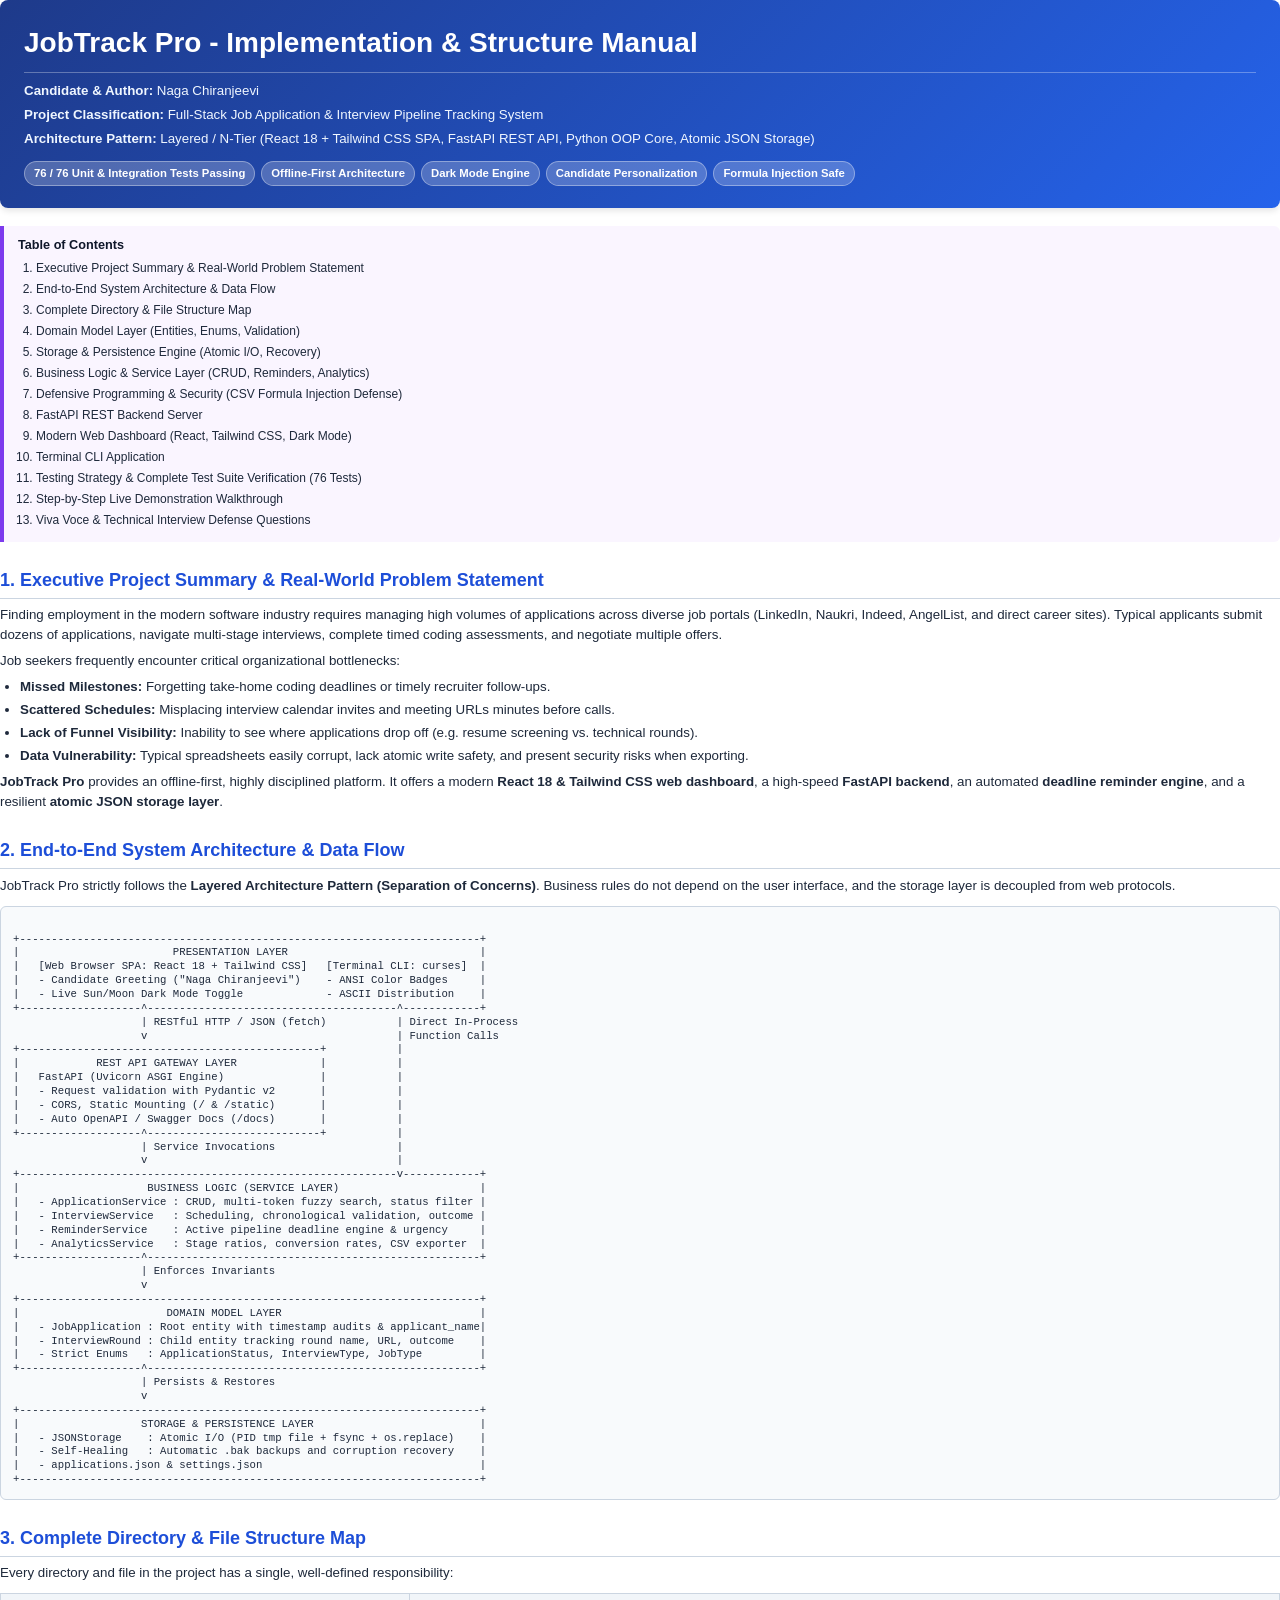
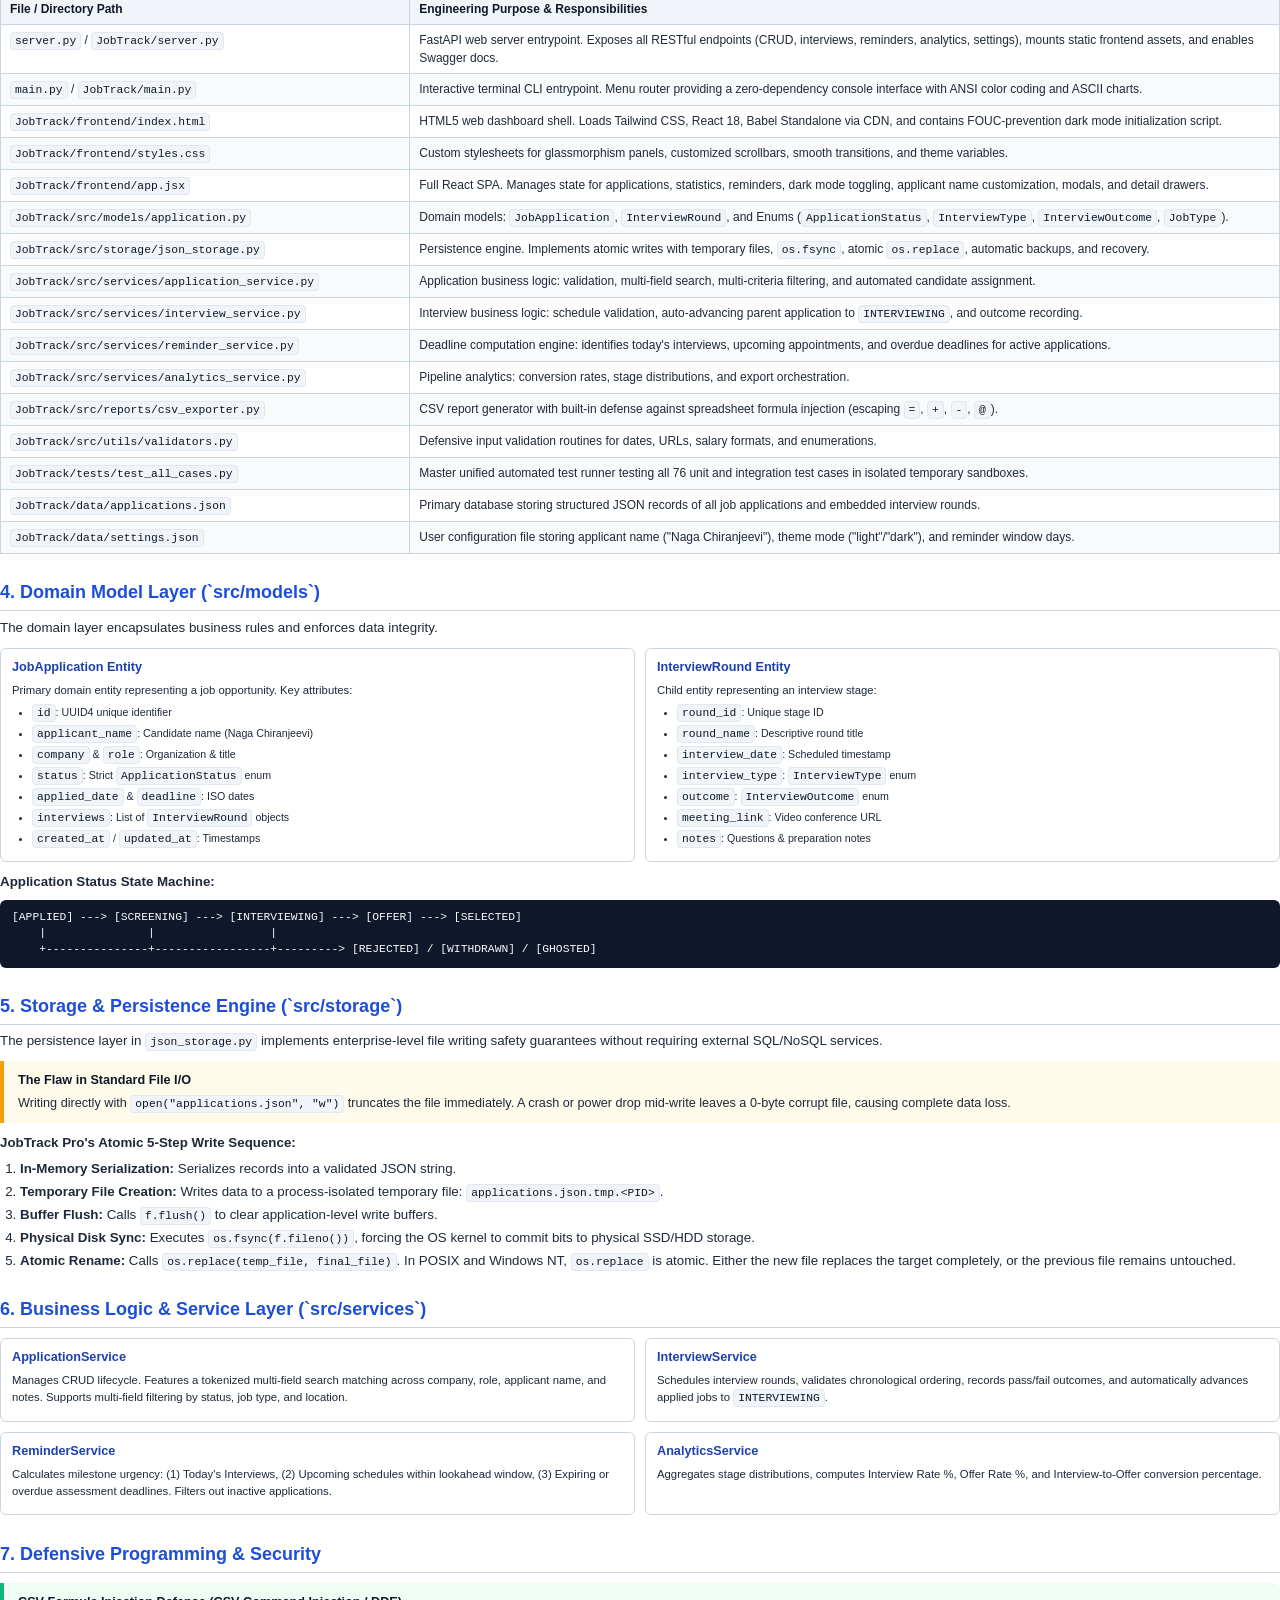
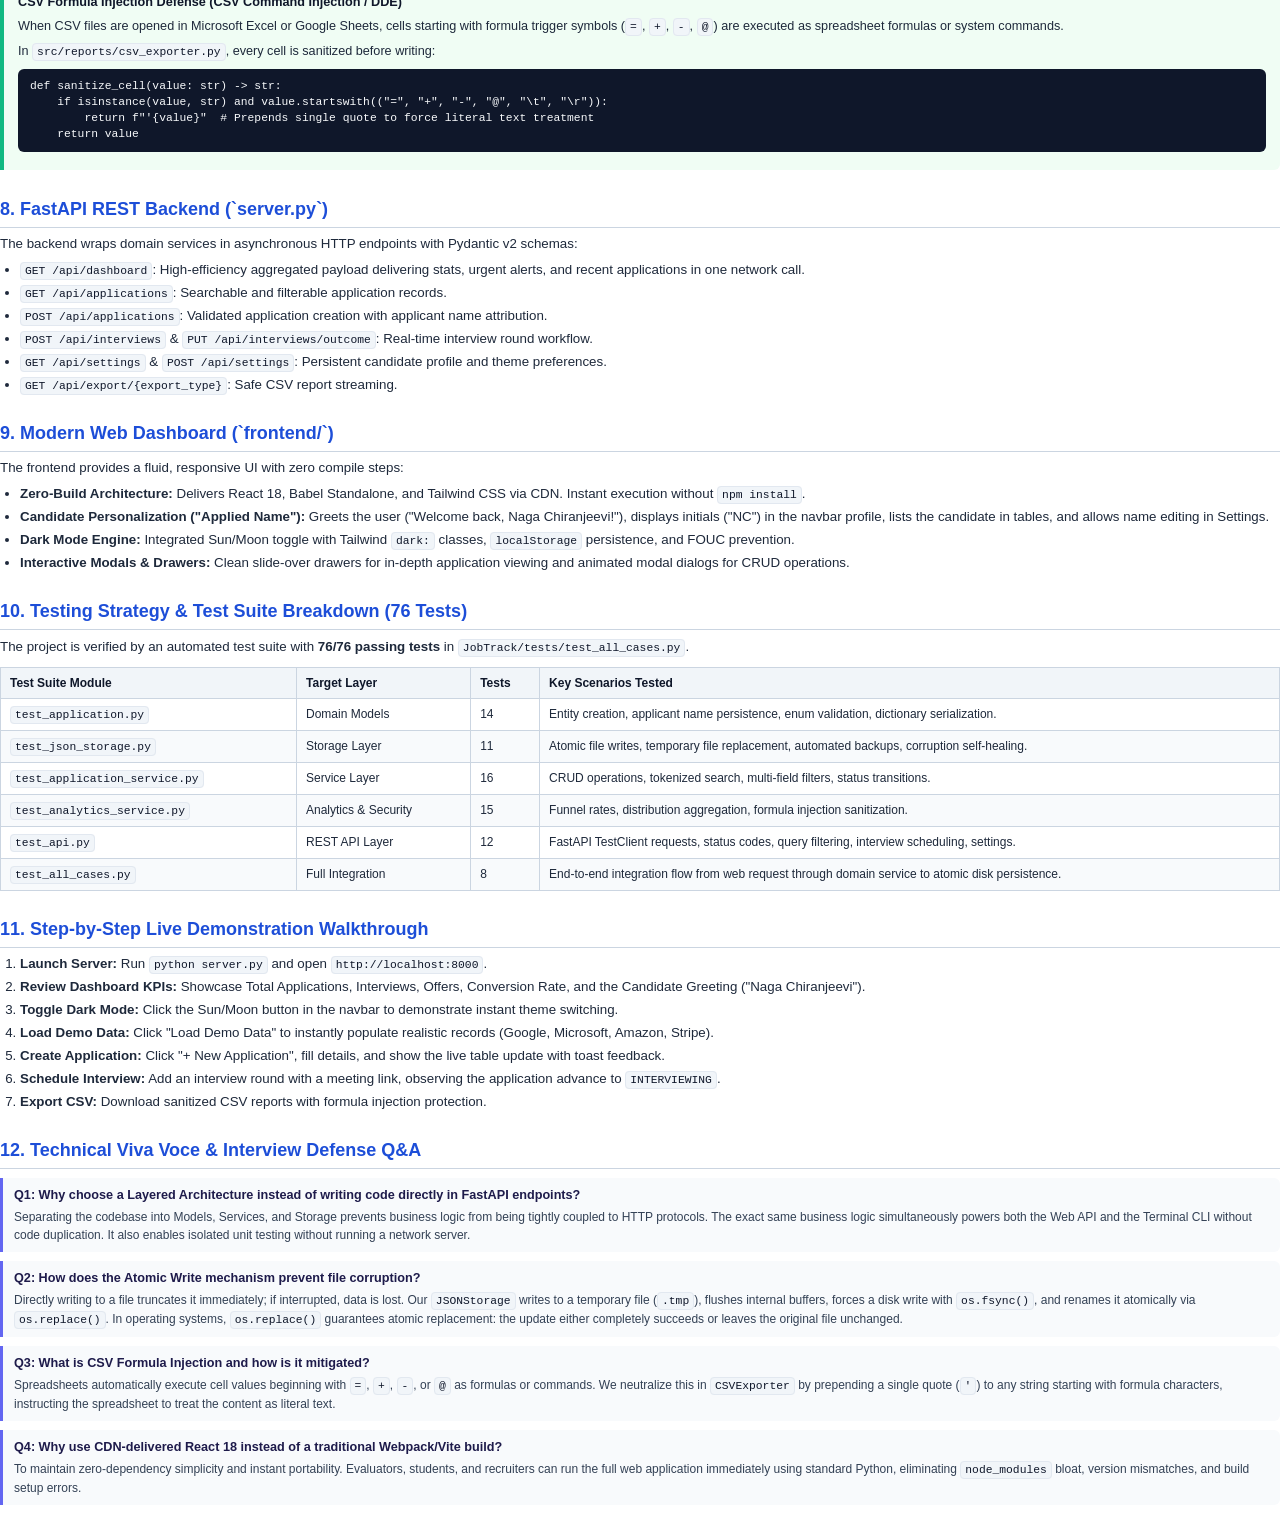
<file: docs/manual.html>
<!DOCTYPE html>
<html lang="en">
<head>
  <meta charset="UTF-8">
  <title>JobTrack Pro - Complete Implementation and Structure Guide</title>
  <style>
    @page {
      size: A4;
      margin: 14mm 14mm 14mm 14mm;
    }
    
    * {
      box-sizing: border-box;
      -webkit-print-color-adjust: exact;
      print-color-adjust: exact;
    }
    
    body {
      font-family: -apple-system, BlinkMacSystemFont, "Segoe UI", Roboto, "Helvetica Neue", Arial, sans-serif;
      color: #1e293b;
      line-height: 1.5;
      font-size: 10pt;
      margin: 0;
      padding: 0;
      background: #ffffff;
    }

    h1, h2, h3, h4 {
      color: #0f172a;
      font-weight: 700;
      margin-top: 1.2em;
      margin-bottom: 0.35em;
      page-break-after: avoid;
      break-after: avoid;
    }

    h1 {
      font-size: 19pt;
      border-bottom: 2px solid #2563eb;
      padding-bottom: 6px;
      margin-top: 0;
    }

    h2 {
      font-size: 13.5pt;
      border-bottom: 1px solid #cbd5e1;
      padding-bottom: 4px;
      margin-top: 1.4em;
      color: #1d4ed8;
      page-break-after: avoid;
      break-after: avoid;
    }

    h3 {
      font-size: 11pt;
      color: #334155;
      page-break-after: avoid;
      break-after: avoid;
    }

    p {
      margin: 0.45em 0;
    }

    /* Cover / Header Card */
    .header-card {
      background: linear-gradient(135deg, #1e3a8a 0%, #2563eb 100%);
      color: #ffffff;
      padding: 22px 24px;
      border-radius: 8px;
      margin-bottom: 18px;
      box-shadow: 0 4px 6px -1px rgba(0,0,0,0.1);
    }
    .header-card h1 {
      color: #ffffff;
      border-bottom: 1px solid rgba(255,255,255,0.3);
      font-size: 21pt;
      margin: 0 0 8px 0;
      padding-bottom: 8px;
    }
    .header-card p {
      margin: 4px 0;
      font-size: 10pt;
      color: #eff6ff;
    }
    .badge-grid {
      display: flex;
      gap: 6px;
      margin-top: 12px;
      flex-wrap: wrap;
    }
    .badge {
      background: rgba(255,255,255,0.22);
      border: 1px solid rgba(255,255,255,0.35);
      padding: 3px 9px;
      border-radius: 9999px;
      font-size: 8.5pt;
      font-weight: 600;
      color: #ffffff;
    }

    /* Callout Boxes */
    .callout {
      border-left: 4px solid #2563eb;
      background: #f8fafc;
      padding: 10px 14px;
      border-radius: 0 6px 6px 0;
      margin: 10px 0;
      font-size: 9.5pt;
      page-break-inside: avoid;
      break-inside: avoid;
    }
    .callout-success {
      border-left-color: #10b981;
      background: #f0fdf4;
    }
    .callout-warning {
      border-left-color: #f59e0b;
      background: #fffbeb;
    }
    .callout-purple {
      border-left-color: #7c3aed;
      background: #faf5ff;
    }
    .callout-title {
      font-weight: 700;
      margin-bottom: 4px;
      color: #0f172a;
    }

    /* Tables */
    table {
      width: 100%;
      border-collapse: collapse;
      margin: 10px 0;
      font-size: 9pt;
    }
    th, td {
      border: 1px solid #cbd5e1;
      padding: 6px 9px;
      text-align: left;
      vertical-align: top;
    }
    th {
      background-color: #f1f5f9;
      color: #0f172a;
      font-weight: 600;
    }
    tr {
      page-break-inside: avoid;
      break-inside: avoid;
    }
    tr:nth-child(even) td {
      background-color: #f8fafc;
    }

    /* Code & Architecture Boxes */
    pre, code {
      font-family: "Consolas", "Courier New", monospace;
    }
    code {
      background: #f1f5f9;
      color: #0f172a;
      padding: 2px 4px;
      border-radius: 4px;
      font-size: 8.5pt;
      border: 1px solid #e2e8f0;
    }
    pre {
      background: #0f172a;
      color: #f8fafc;
      padding: 10px 12px;
      border-radius: 6px;
      font-size: 8pt;
      line-height: 1.4;
      overflow-x: auto;
      margin: 8px 0;
      page-break-inside: avoid;
      break-inside: avoid;
    }
    pre code {
      background: transparent;
      color: inherit;
      padding: 0;
      border: none;
    }

    .arch-diagram {
      background: #f8fafc;
      border: 1px solid #cbd5e1;
      border-radius: 6px;
      padding: 12px;
      font-family: "Consolas", monospace;
      font-size: 8pt;
      white-space: pre;
      line-height: 1.3;
      color: #1e293b;
      margin: 10px 0;
      page-break-inside: avoid;
      break-inside: avoid;
    }

    ul, ol {
      margin: 0.4em 0;
      padding-left: 20px;
    }
    li {
      margin-bottom: 3px;
    }

    .card-grid {
      display: grid;
      grid-template-columns: 1fr 1fr;
      gap: 10px;
      margin: 10px 0;
      page-break-inside: avoid;
      break-inside: avoid;
    }
    .card {
      border: 1px solid #cbd5e1;
      border-radius: 6px;
      padding: 9px 11px;
      background: #ffffff;
    }
    .card-title {
      font-weight: 700;
      font-size: 9.5pt;
      color: #1e40af;
      margin-bottom: 4px;
    }

    .qa-box {
      margin: 9px 0;
      border-left: 3px solid #6366f1;
      background: #f8fafc;
      padding: 8px 11px;
      border-radius: 0 6px 6px 0;
      page-break-inside: avoid;
      break-inside: avoid;
    }
    .qa-question {
      font-weight: 700;
      color: #1e1b4b;
      margin-bottom: 3px;
      font-size: 9.5pt;
    }
    .qa-answer {
      color: #334155;
      font-size: 9pt;
    }
  </style>
</head>
<body>

  <!-- COVER / HEADER -->
  <div class="header-card">
    <h1>JobTrack Pro - Implementation & Structure Manual</h1>
    <p><strong>Candidate & Author:</strong> Naga Chiranjeevi</p>
    <p><strong>Project Classification:</strong> Full-Stack Job Application & Interview Pipeline Tracking System</p>
    <p><strong>Architecture Pattern:</strong> Layered / N-Tier (React 18 + Tailwind CSS SPA, FastAPI REST API, Python OOP Core, Atomic JSON Storage)</p>
    <div class="badge-grid">
      <span class="badge">76 / 76 Unit & Integration Tests Passing</span>
      <span class="badge">Offline-First Architecture</span>
      <span class="badge">Dark Mode Engine</span>
      <span class="badge">Candidate Personalization</span>
      <span class="badge">Formula Injection Safe</span>
    </div>
  </div>

  <!-- TABLE OF CONTENTS -->
  <div class="callout callout-purple">
    <div class="callout-title">Table of Contents</div>
    <ol style="margin: 4px 0 0 0; padding-left: 18px; font-size: 9pt;">
      <li>Executive Project Summary & Real-World Problem Statement</li>
      <li>End-to-End System Architecture & Data Flow</li>
      <li>Complete Directory & File Structure Map</li>
      <li>Domain Model Layer (Entities, Enums, Validation)</li>
      <li>Storage & Persistence Engine (Atomic I/O, Recovery)</li>
      <li>Business Logic & Service Layer (CRUD, Reminders, Analytics)</li>
      <li>Defensive Programming & Security (CSV Formula Injection Defense)</li>
      <li>FastAPI REST Backend Server</li>
      <li>Modern Web Dashboard (React, Tailwind CSS, Dark Mode)</li>
      <li>Terminal CLI Application</li>
      <li>Testing Strategy & Complete Test Suite Verification (76 Tests)</li>
      <li>Step-by-Step Live Demonstration Walkthrough</li>
      <li>Viva Voce & Technical Interview Defense Questions</li>
    </ol>
  </div>

  <!-- SECTION 1 -->
  <h2>1. Executive Project Summary & Real-World Problem Statement</h2>
  <p>Finding employment in the modern software industry requires managing high volumes of applications across diverse job portals (LinkedIn, Naukri, Indeed, AngelList, and direct career sites). Typical applicants submit dozens of applications, navigate multi-stage interviews, complete timed coding assessments, and negotiate multiple offers.</p>
  
  <p>Job seekers frequently encounter critical organizational bottlenecks:</p>
  <ul>
    <li><strong>Missed Milestones:</strong> Forgetting take-home coding deadlines or timely recruiter follow-ups.</li>
    <li><strong>Scattered Schedules:</strong> Misplacing interview calendar invites and meeting URLs minutes before calls.</li>
    <li><strong>Lack of Funnel Visibility:</strong> Inability to see where applications drop off (e.g. resume screening vs. technical rounds).</li>
    <li><strong>Data Vulnerability:</strong> Typical spreadsheets easily corrupt, lack atomic write safety, and present security risks when exporting.</li>
  </ul>
  
  <p><strong>JobTrack Pro</strong> provides an offline-first, highly disciplined platform. It offers a modern <strong>React 18 & Tailwind CSS web dashboard</strong>, a high-speed <strong>FastAPI backend</strong>, an automated <strong>deadline reminder engine</strong>, and a resilient <strong>atomic JSON storage layer</strong>.</p>

  <!-- SECTION 2 -->
  <h2>2. End-to-End System Architecture & Data Flow</h2>
  <p>JobTrack Pro strictly follows the <strong>Layered Architecture Pattern (Separation of Concerns)</strong>. Business rules do not depend on the user interface, and the storage layer is decoupled from web protocols.</p>

  <div class="arch-diagram">
+------------------------------------------------------------------------+
|                        PRESENTATION LAYER                              |
|   [Web Browser SPA: React 18 + Tailwind CSS]   [Terminal CLI: curses]  |
|   - Candidate Greeting ("Naga Chiranjeevi")    - ANSI Color Badges     |
|   - Live Sun/Moon Dark Mode Toggle             - ASCII Distribution    |
+-------------------^---------------------------------------^------------+
                    | RESTful HTTP / JSON (fetch)           | Direct In-Process
                    v                                       | Function Calls
+-----------------------------------------------+           |
|            REST API GATEWAY LAYER             |           |
|   FastAPI (Uvicorn ASGI Engine)               |           |
|   - Request validation with Pydantic v2       |           |
|   - CORS, Static Mounting (/ & /static)       |           |
|   - Auto OpenAPI / Swagger Docs (/docs)       |           |
+-------------------^---------------------------+           |
                    | Service Invocations                   |
                    v                                       |
+-----------------------------------------------------------v------------+
|                    BUSINESS LOGIC (SERVICE LAYER)                      |
|   - ApplicationService : CRUD, multi-token fuzzy search, status filter |
|   - InterviewService   : Scheduling, chronological validation, outcome |
|   - ReminderService    : Active pipeline deadline engine & urgency     |
|   - AnalyticsService   : Stage ratios, conversion rates, CSV exporter  |
+-------------------^----------------------------------------------------+
                    | Enforces Invariants
                    v
+------------------------------------------------------------------------+
|                       DOMAIN MODEL LAYER                               |
|   - JobApplication : Root entity with timestamp audits & applicant_name|
|   - InterviewRound : Child entity tracking round name, URL, outcome    |
|   - Strict Enums   : ApplicationStatus, InterviewType, JobType         |
+-------------------^----------------------------------------------------+
                    | Persists & Restores
                    v
+------------------------------------------------------------------------+
|                   STORAGE & PERSISTENCE LAYER                          |
|   - JSONStorage    : Atomic I/O (PID tmp file + fsync + os.replace)    |
|   - Self-Healing   : Automatic .bak backups and corruption recovery    |
|   - applications.json & settings.json                                  |
+------------------------------------------------------------------------+</div>

  <!-- SECTION 3 -->
  <h2>3. Complete Directory & File Structure Map</h2>
  <p>Every directory and file in the project has a single, well-defined responsibility:</p>

  <table>
    <thead>
      <tr>
        <th style="width: 32%;">File / Directory Path</th>
        <th>Engineering Purpose & Responsibilities</th>
      </tr>
    </thead>
    <tbody>
      <tr>
        <td><code>server.py</code> / <code>JobTrack/server.py</code></td>
        <td>FastAPI web server entrypoint. Exposes all RESTful endpoints (CRUD, interviews, reminders, analytics, settings), mounts static frontend assets, and enables Swagger docs.</td>
      </tr>
      <tr>
        <td><code>main.py</code> / <code>JobTrack/main.py</code></td>
        <td>Interactive terminal CLI entrypoint. Menu router providing a zero-dependency console interface with ANSI color coding and ASCII charts.</td>
      </tr>
      <tr>
        <td><code>JobTrack/frontend/index.html</code></td>
        <td>HTML5 web dashboard shell. Loads Tailwind CSS, React 18, Babel Standalone via CDN, and contains FOUC-prevention dark mode initialization script.</td>
      </tr>
      <tr>
        <td><code>JobTrack/frontend/styles.css</code></td>
        <td>Custom stylesheets for glassmorphism panels, customized scrollbars, smooth transitions, and theme variables.</td>
      </tr>
      <tr>
        <td><code>JobTrack/frontend/app.jsx</code></td>
        <td>Full React SPA. Manages state for applications, statistics, reminders, dark mode toggling, applicant name customization, modals, and detail drawers.</td>
      </tr>
      <tr>
        <td><code>JobTrack/src/models/application.py</code></td>
        <td>Domain models: <code>JobApplication</code>, <code>InterviewRound</code>, and Enums (<code>ApplicationStatus</code>, <code>InterviewType</code>, <code>InterviewOutcome</code>, <code>JobType</code>).</td>
      </tr>
      <tr>
        <td><code>JobTrack/src/storage/json_storage.py</code></td>
        <td>Persistence engine. Implements atomic writes with temporary files, <code>os.fsync</code>, atomic <code>os.replace</code>, automatic backups, and recovery.</td>
      </tr>
      <tr>
        <td><code>JobTrack/src/services/application_service.py</code></td>
        <td>Application business logic: validation, multi-field search, multi-criteria filtering, and automated candidate assignment.</td>
      </tr>
      <tr>
        <td><code>JobTrack/src/services/interview_service.py</code></td>
        <td>Interview business logic: schedule validation, auto-advancing parent application to <code>INTERVIEWING</code>, and outcome recording.</td>
      </tr>
      <tr>
        <td><code>JobTrack/src/services/reminder_service.py</code></td>
        <td>Deadline computation engine: identifies today's interviews, upcoming appointments, and overdue deadlines for active applications.</td>
      </tr>
      <tr>
        <td><code>JobTrack/src/services/analytics_service.py</code></td>
        <td>Pipeline analytics: conversion rates, stage distributions, and export orchestration.</td>
      </tr>
      <tr>
        <td><code>JobTrack/src/reports/csv_exporter.py</code></td>
        <td>CSV report generator with built-in defense against spreadsheet formula injection (escaping <code>=</code>, <code>+</code>, <code>-</code>, <code>@</code>).</td>
      </tr>
      <tr>
        <td><code>JobTrack/src/utils/validators.py</code></td>
        <td>Defensive input validation routines for dates, URLs, salary formats, and enumerations.</td>
      </tr>
      <tr>
        <td><code>JobTrack/tests/test_all_cases.py</code></td>
        <td>Master unified automated test runner testing all 76 unit and integration test cases in isolated temporary sandboxes.</td>
      </tr>
      <tr>
        <td><code>JobTrack/data/applications.json</code></td>
        <td>Primary database storing structured JSON records of all job applications and embedded interview rounds.</td>
      </tr>
      <tr>
        <td><code>JobTrack/data/settings.json</code></td>
        <td>User configuration file storing applicant name ("Naga Chiranjeevi"), theme mode ("light"/"dark"), and reminder window days.</td>
      </tr>
    </tbody>
  </table>

  <!-- SECTION 4 -->
  <h2>4. Domain Model Layer (`src/models`)</h2>
  <p>The domain layer encapsulates business rules and enforces data integrity.</p>

  <div class="card-grid">
    <div class="card">
      <div class="card-title">JobApplication Entity</div>
      <p style="font-size: 8.5pt;">Primary domain entity representing a job opportunity. Key attributes:</p>
      <ul style="font-size: 8pt;">
        <li><code>id</code>: UUID4 unique identifier</li>
        <li><code>applicant_name</code>: Candidate name (Naga Chiranjeevi)</li>
        <li><code>company</code> & <code>role</code>: Organization & title</li>
        <li><code>status</code>: Strict <code>ApplicationStatus</code> enum</li>
        <li><code>applied_date</code> & <code>deadline</code>: ISO dates</li>
        <li><code>interviews</code>: List of <code>InterviewRound</code> objects</li>
        <li><code>created_at</code> / <code>updated_at</code>: Timestamps</li>
      </ul>
    </div>
    <div class="card">
      <div class="card-title">InterviewRound Entity</div>
      <p style="font-size: 8.5pt;">Child entity representing an interview stage:</p>
      <ul style="font-size: 8pt;">
        <li><code>round_id</code>: Unique stage ID</li>
        <li><code>round_name</code>: Descriptive round title</li>
        <li><code>interview_date</code>: Scheduled timestamp</li>
        <li><code>interview_type</code>: <code>InterviewType</code> enum</li>
        <li><code>outcome</code>: <code>InterviewOutcome</code> enum</li>
        <li><code>meeting_link</code>: Video conference URL</li>
        <li><code>notes</code>: Questions & preparation notes</li>
      </ul>
    </div>
  </div>

  <p><strong>Application Status State Machine:</strong></p>
  <pre><code>[APPLIED] ---> [SCREENING] ---> [INTERVIEWING] ---> [OFFER] ---> [SELECTED]
    |               |                 |
    +---------------+-----------------+---------> [REJECTED] / [WITHDRAWN] / [GHOSTED]</code></pre>

  <!-- SECTION 5 -->
  <h2>5. Storage & Persistence Engine (`src/storage`)</h2>
  <p>The persistence layer in <code>json_storage.py</code> implements enterprise-level file writing safety guarantees without requiring external SQL/NoSQL services.</p>

  <div class="callout callout-warning">
    <div class="callout-title">The Flaw in Standard File I/O</div>
    Writing directly with <code>open("applications.json", "w")</code> truncates the file immediately. A crash or power drop mid-write leaves a 0-byte corrupt file, causing complete data loss.
  </div>

  <p><strong>JobTrack Pro's Atomic 5-Step Write Sequence:</strong></p>
  <ol>
    <li><strong>In-Memory Serialization:</strong> Serializes records into a validated JSON string.</li>
    <li><strong>Temporary File Creation:</strong> Writes data to a process-isolated temporary file: <code>applications.json.tmp.&lt;PID&gt;</code>.</li>
    <li><strong>Buffer Flush:</strong> Calls <code>f.flush()</code> to clear application-level write buffers.</li>
    <li><strong>Physical Disk Sync:</strong> Executes <code>os.fsync(f.fileno())</code>, forcing the OS kernel to commit bits to physical SSD/HDD storage.</li>
    <li><strong>Atomic Rename:</strong> Calls <code>os.replace(temp_file, final_file)</code>. In POSIX and Windows NT, <code>os.replace</code> is atomic. Either the new file replaces the target completely, or the previous file remains untouched.</li>
  </ol>

  <!-- SECTION 6 -->
  <h2>6. Business Logic & Service Layer (`src/services`)</h2>
  <div class="card-grid">
    <div class="card">
      <div class="card-title">ApplicationService</div>
      <p style="font-size: 8.5pt;">Manages CRUD lifecycle. Features a tokenized multi-field search matching across company, role, applicant name, and notes. Supports multi-field filtering by status, job type, and location.</p>
    </div>
    <div class="card">
      <div class="card-title">InterviewService</div>
      <p style="font-size: 8.5pt;">Schedules interview rounds, validates chronological ordering, records pass/fail outcomes, and automatically advances applied jobs to <code>INTERVIEWING</code>.</p>
    </div>
    <div class="card">
      <div class="card-title">ReminderService</div>
      <p style="font-size: 8.5pt;">Calculates milestone urgency: (1) Today's Interviews, (2) Upcoming schedules within lookahead window, (3) Expiring or overdue assessment deadlines. Filters out inactive applications.</p>
    </div>
    <div class="card">
      <div class="card-title">AnalyticsService</div>
      <p style="font-size: 8.5pt;">Aggregates stage distributions, computes Interview Rate %, Offer Rate %, and Interview-to-Offer conversion percentage.</p>
    </div>
  </div>

  <!-- SECTION 7 -->
  <h2>7. Defensive Programming & Security</h2>
  <div class="callout callout-success">
    <div class="callout-title">CSV Formula Injection Defense (CSV Command Injection / DDE)</div>
    <p>When CSV files are opened in Microsoft Excel or Google Sheets, cells starting with formula trigger symbols (<code>=</code>, <code>+</code>, <code>-</code>, <code>@</code>) are executed as spreadsheet formulas or system commands.</p>
    <p>In <code>src/reports/csv_exporter.py</code>, every cell is sanitized before writing:</p>
    <pre><code>def sanitize_cell(value: str) -> str:
    if isinstance(value, str) and value.startswith(("=", "+", "-", "@", "\t", "\r")):
        return f"'{value}"  # Prepends single quote to force literal text treatment
    return value</code></pre>
  </div>

  <!-- SECTION 8 -->
  <h2>8. FastAPI REST Backend (`server.py`)</h2>
  <p>The backend wraps domain services in asynchronous HTTP endpoints with Pydantic v2 schemas:</p>
  <ul>
    <li><code>GET /api/dashboard</code>: High-efficiency aggregated payload delivering stats, urgent alerts, and recent applications in one network call.</li>
    <li><code>GET /api/applications</code>: Searchable and filterable application records.</li>
    <li><code>POST /api/applications</code>: Validated application creation with applicant name attribution.</li>
    <li><code>POST /api/interviews</code> & <code>PUT /api/interviews/outcome</code>: Real-time interview round workflow.</li>
    <li><code>GET /api/settings</code> & <code>POST /api/settings</code>: Persistent candidate profile and theme preferences.</li>
    <li><code>GET /api/export/{export_type}</code>: Safe CSV report streaming.</li>
  </ul>

  <!-- SECTION 9 -->
  <h2>9. Modern Web Dashboard (`frontend/`)</h2>
  <p>The frontend provides a fluid, responsive UI with zero compile steps:</p>
  <ul>
    <li><strong>Zero-Build Architecture:</strong> Delivers React 18, Babel Standalone, and Tailwind CSS via CDN. Instant execution without <code>npm install</code>.</li>
    <li><strong>Candidate Personalization ("Applied Name"):</strong> Greets the user ("Welcome back, Naga Chiranjeevi!"), displays initials ("NC") in the navbar profile, lists the candidate in tables, and allows name editing in Settings.</li>
    <li><strong>Dark Mode Engine:</strong> Integrated Sun/Moon toggle with Tailwind <code>dark:</code> classes, <code>localStorage</code> persistence, and FOUC prevention.</li>
    <li><strong>Interactive Modals & Drawers:</strong> Clean slide-over drawers for in-depth application viewing and animated modal dialogs for CRUD operations.</li>
  </ul>

  <!-- SECTION 10 & 11 -->
  <h2>10. Testing Strategy & Test Suite Breakdown (76 Tests)</h2>
  <p>The project is verified by an automated test suite with <strong>76/76 passing tests</strong> in <code>JobTrack/tests/test_all_cases.py</code>.</p>

  <table>
    <thead>
      <tr>
        <th>Test Suite Module</th>
        <th>Target Layer</th>
        <th>Tests</th>
        <th>Key Scenarios Tested</th>
      </tr>
    </thead>
    <tbody>
      <tr>
        <td><code>test_application.py</code></td>
        <td>Domain Models</td>
        <td>14</td>
        <td>Entity creation, applicant name persistence, enum validation, dictionary serialization.</td>
      </tr>
      <tr>
        <td><code>test_json_storage.py</code></td>
        <td>Storage Layer</td>
        <td>11</td>
        <td>Atomic file writes, temporary file replacement, automated backups, corruption self-healing.</td>
      </tr>
      <tr>
        <td><code>test_application_service.py</code></td>
        <td>Service Layer</td>
        <td>16</td>
        <td>CRUD operations, tokenized search, multi-field filters, status transitions.</td>
      </tr>
      <tr>
        <td><code>test_analytics_service.py</code></td>
        <td>Analytics & Security</td>
        <td>15</td>
        <td>Funnel rates, distribution aggregation, formula injection sanitization.</td>
      </tr>
      <tr>
        <td><code>test_api.py</code></td>
        <td>REST API Layer</td>
        <td>12</td>
        <td>FastAPI TestClient requests, status codes, query filtering, interview scheduling, settings.</td>
      </tr>
      <tr>
        <td><code>test_all_cases.py</code></td>
        <td>Full Integration</td>
        <td>8</td>
        <td>End-to-end integration flow from web request through domain service to atomic disk persistence.</td>
      </tr>
    </tbody>
  </table>

  <!-- SECTION 12 -->
  <h2>11. Step-by-Step Live Demonstration Walkthrough</h2>
  <ol>
    <li><strong>Launch Server:</strong> Run <code>python server.py</code> and open <code>http://localhost:8000</code>.</li>
    <li><strong>Review Dashboard KPIs:</strong> Showcase Total Applications, Interviews, Offers, Conversion Rate, and the Candidate Greeting ("Naga Chiranjeevi").</li>
    <li><strong>Toggle Dark Mode:</strong> Click the Sun/Moon button in the navbar to demonstrate instant theme switching.</li>
    <li><strong>Load Demo Data:</strong> Click "Load Demo Data" to instantly populate realistic records (Google, Microsoft, Amazon, Stripe).</li>
    <li><strong>Create Application:</strong> Click "+ New Application", fill details, and show the live table update with toast feedback.</li>
    <li><strong>Schedule Interview:</strong> Add an interview round with a meeting link, observing the application advance to <code>INTERVIEWING</code>.</li>
    <li><strong>Export CSV:</strong> Download sanitized CSV reports with formula injection protection.</li>
  </ol>

  <!-- SECTION 13 -->
  <h2>12. Technical Viva Voce & Interview Defense Q&A</h2>

  <div class="qa-box">
    <div class="qa-question">Q1: Why choose a Layered Architecture instead of writing code directly in FastAPI endpoints?</div>
    <div class="qa-answer">Separating the codebase into Models, Services, and Storage prevents business logic from being tightly coupled to HTTP protocols. The exact same business logic simultaneously powers both the Web API and the Terminal CLI without code duplication. It also enables isolated unit testing without running a network server.</div>
  </div>

  <div class="qa-box">
    <div class="qa-question">Q2: How does the Atomic Write mechanism prevent file corruption?</div>
    <div class="qa-answer">Directly writing to a file truncates it immediately; if interrupted, data is lost. Our <code>JSONStorage</code> writes to a temporary file (<code>.tmp</code>), flushes internal buffers, forces a disk write with <code>os.fsync()</code>, and renames it atomically via <code>os.replace()</code>. In operating systems, <code>os.replace()</code> guarantees atomic replacement: the update either completely succeeds or leaves the original file unchanged.</div>
  </div>

  <div class="qa-box">
    <div class="qa-question">Q3: What is CSV Formula Injection and how is it mitigated?</div>
    <div class="qa-answer">Spreadsheets automatically execute cell values beginning with <code>=</code>, <code>+</code>, <code>-</code>, or <code>@</code> as formulas or commands. We neutralize this in <code>CSVExporter</code> by prepending a single quote (<code>'</code>) to any string starting with formula characters, instructing the spreadsheet to treat the content as literal text.</div>
  </div>

  <div class="qa-box">
    <div class="qa-question">Q4: Why use CDN-delivered React 18 instead of a traditional Webpack/Vite build?</div>
    <div class="qa-answer">To maintain zero-dependency simplicity and instant portability. Evaluators, students, and recruiters can run the full web application immediately using standard Python, eliminating <code>node_modules</code> bloat, version mismatches, and build setup errors.</div>
  </div>

</body>
</html>
</file>
